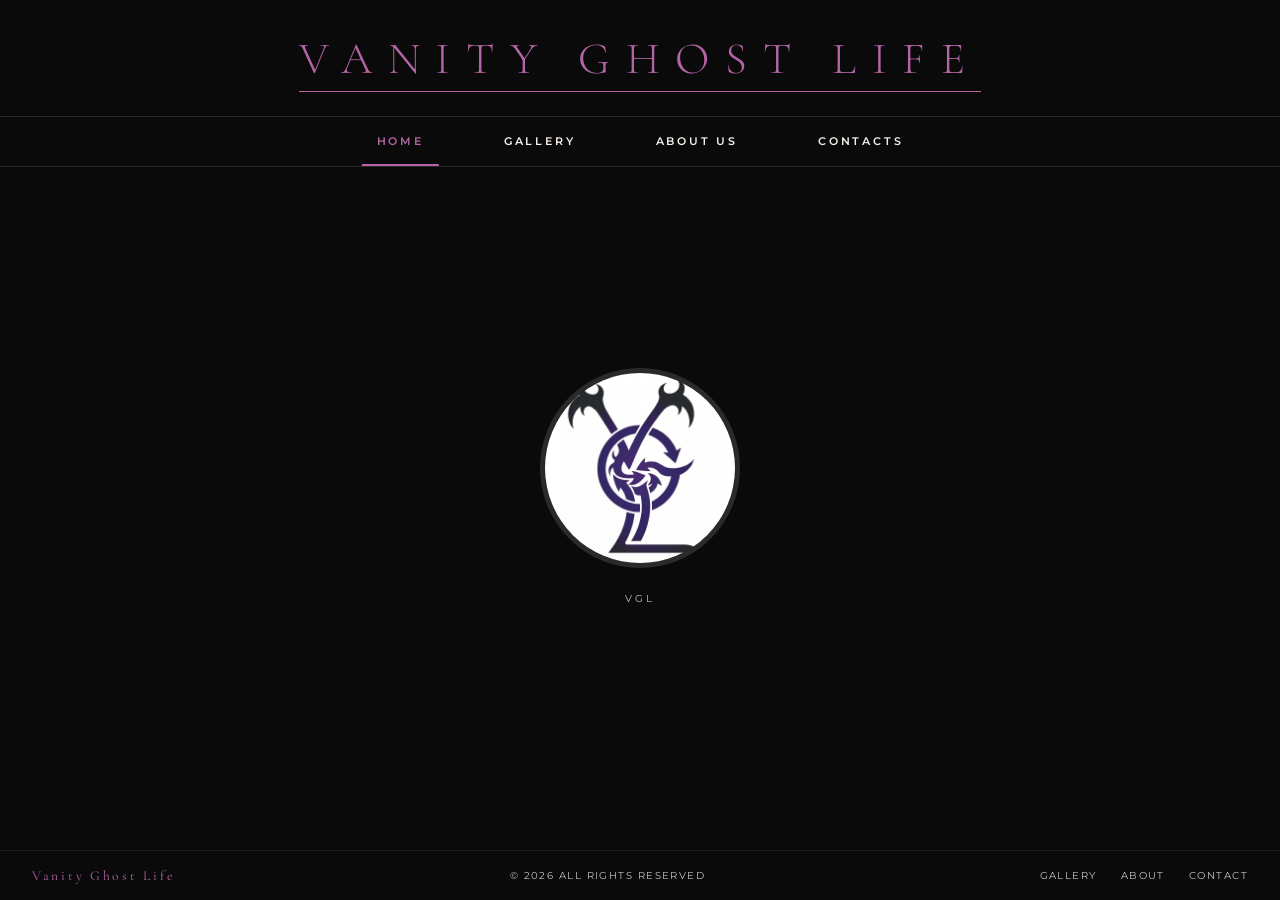
<file: index.html>
<!doctype html>
<html lang="en">
  <head>
    <meta charset="UTF-8" />
    <meta name="viewport" content="width=device-width, initial-scale=1.0" />
    <title>Vanity Ghost Life</title>
    <link
      href="https://fonts.googleapis.com/css2?family=Cormorant+Garamond:wght@300;400;600&family=Montserrat:wght@200;400;600&display=swap"
      rel="stylesheet"
    />
    <link rel="stylesheet" href="styles.css" />
    <link rel="icon" type="image/png" href="images/icons/favicon.png" />
  </head>
  <body>
    <header>
      <p class="site-title"><span>Vanity Ghost Life</span></p>
      <nav>
        <a href="index.html" class="active">Home</a>
        <a href="gallery.html">Gallery</a>
        <a href="about.html">About Us</a>
        <a href="contacts.html">Contacts</a>
      </nav>
    </header>

    <main>
      <div class="logo-container">
        <img src="images/icons/Vanity Ghost Life.png" class="logo-img" />
        <p class="logo-tagline">VGL</p>
      </div>
    </main>

    <footer>
      <span class="footer-brand">Vanity Ghost Life</span>
      <span class="footer-copy">&copy; 2026 All rights reserved</span>
      <div class="footer-links">
        <a href="gallery.html">Gallery</a>
        <a href="about.html">About</a>
        <a href="contacts.html">Contact</a>
      </div>
    </footer>
  </body>
</html>
</file>
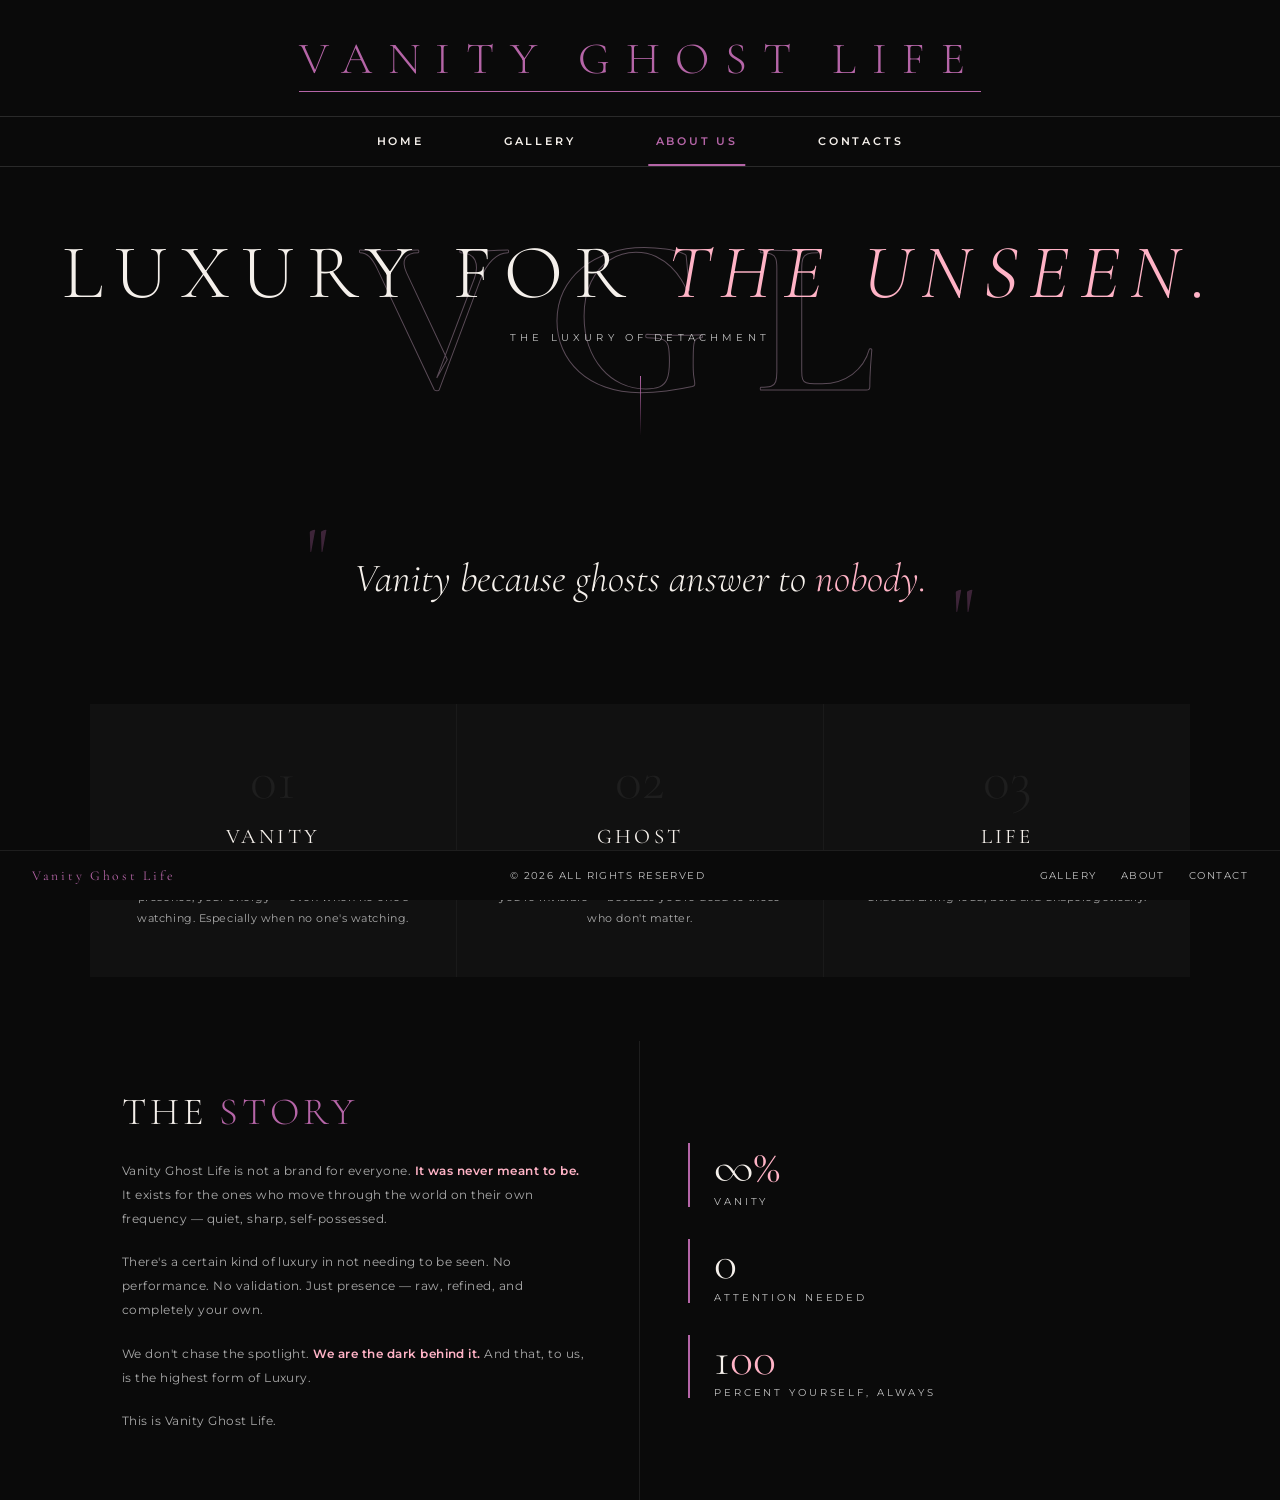
<file: about.html>
<!doctype html>
<html lang="en">
  <head>
    <meta charset="UTF-8" />
    <meta name="viewport" content="width=device-width, initial-scale=1.0" />
    <title>About Us — Vanity Ghost Life</title>
    <link
      href="https://fonts.googleapis.com/css2?family=Cormorant+Garamond:wght@300;400;600;700i&family=Montserrat:wght@200;400;600&display=swap"
      rel="stylesheet"
    />
    <link rel="stylesheet" href="styles.css" />
    <link rel="icon" type="image/png" href="images/icons/favicon.png" />
  </head>
  <body>
    <header>
      <p class="site-title"><span>Vanity Ghost Life</span></p>
      <nav>
        <a href="index.html">Home</a>
        <a href="gallery.html">Gallery</a>
        <a href="about.html" class="active">About Us</a>
        <a href="contacts.html">Contacts</a>
      </nav>
    </header>

    <!-- Hero -->
    <section class="about-hero">
      <h1>Luxury for <em>the Unseen.</em></h1>
      <p class="subtitle">The Luxury of Detachment</p>
      <div class="hero-divider"></div>
    </section>

    <!-- Manifesto -->
    <section class="manifesto">
      <blockquote>Vanity because ghosts answer to <em>nobody.</em></blockquote>
    </section>

    <!-- Pillars -->
    <section class="pillars">
      <div class="pillar">
        <div class="pillar-number">01</div>
        <h3>Vanity</h3>
        <p>
          Take pride in who you are. Your style, your presence, your energy —
          even when no one's watching. Especially when no one's watching.
        </p>
      </div>
      <div class="pillar">
        <div class="pillar-number">02</div>
        <h3>Ghost</h3>
        <p>
          You move through the world unseen. Not because you're invisible —
          because you're dead to those who don't matter.
        </p>
      </div>
      <div class="pillar">
        <div class="pillar-number">03</div>
        <h3>Life</h3>
        <p>
          Live fully on your own terms. Consider yourself undead. Living loud,
          bold and unapologetically.
        </p>
      </div>
    </section>

    <!-- Story -->
    <section class="story">
      <div class="story-text">
        <h2>The <span>Story</span></h2>
        <p>
          Vanity Ghost Life is not a brand for everyone.
          <strong>It was never meant to be.</strong> It exists for the ones who
          move through the world on their own frequency — quiet, sharp,
          self-possessed.
        </p>
        <p>
          There's a certain kind of luxury in not needing to be seen. No
          performance. No validation. Just presence — raw, refined, and
          completely your own.
        </p>
        <p>
          We don't chase the spotlight.
          <strong>We are the dark behind it.</strong> And that, to us, is the
          highest form of Luxury.
        </p>
        <p>This is Vanity Ghost Life.</p>
      </div>
      <div class="story-visual">
        <div class="stat">
          <div class="num">∞<em>%</em></div>
          <div class="label">Vanity</div>
        </div>
        <div class="stat">
          <div class="num">0<em></em></div>
          <div class="label">Attention needed</div>
        </div>
        <div class="stat">
          <div class="num">1<em>00</em></div>
          <div class="label">Percent yourself, always</div>
        </div>
      </div>
    </section>

    <footer>
      <span class="footer-brand">Vanity Ghost Life</span>
      <span class="footer-copy">&copy; 2026 All rights reserved</span>
      <div class="footer-links">
        <a href="gallery.html">Gallery</a>
        <a href="about.html">About</a>
        <a href="contacts.html">Contact</a>
      </div>
    </footer>
  </body>
</html>
</file>
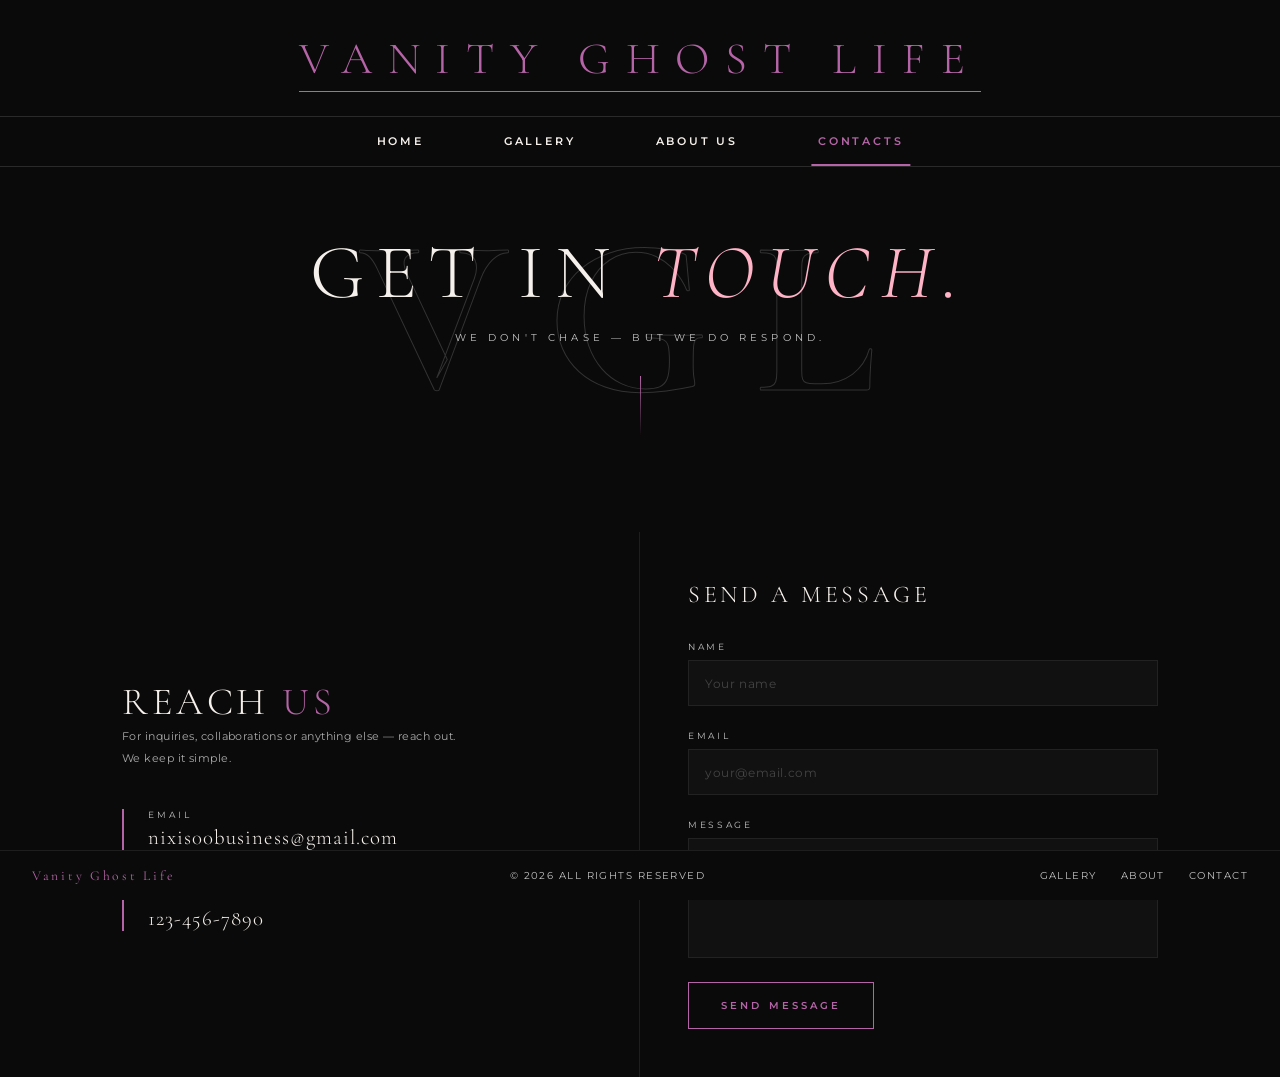
<file: contacts.html>
<!doctype html>
<html lang="en">
  <head>
    <meta charset="UTF-8" />
    <meta name="viewport" content="width=device-width, initial-scale=1.0" />
    <title>Contacts — Vanity Ghost Life</title>
    <link
      href="https://fonts.googleapis.com/css2?family=Cormorant+Garamond:wght@300;400;600;700i&family=Montserrat:wght@200;400;600&display=swap"
      rel="stylesheet"
    />
    <link rel="stylesheet" href="styles.css" />
    <link rel="icon" type="image/png" href="images/icons/favicon.png" />
  </head>
  <body>
    <header>
      <p class="site-title"><span>Vanity Ghost Life</span></p>
      <nav>
        <a href="index.html">Home</a>
        <a href="gallery.html">Gallery</a>
        <a href="about.html">About Us</a>
        <a href="contacts.html" class="active">Contacts</a>
      </nav>
    </header>

    <!-- Hero -->
    <section class="contacts-hero">
      <h1>Get in <em>Touch.</em></h1>
      <p class="subtitle">We don't chase — but we do respond.</p>
      <div class="hero-divider"></div>
    </section>

    <!-- Contacts -->
    <div class="contacts-wrapper">
      <!-- Info -->
      <div class="contacts-info">
        <div>
          <h2>Reach <span>Us</span></h2>
          <p>
            For inquiries, collaborations or anything else — reach out. We keep
            it simple.
          </p>
        </div>

        <div class="contact-item">
          <span class="contact-type">Email</span>
          <a href="mailto:nixis00business@gmail.com"
            >nixis00business@gmail.com</a
          >
        </div>

        <div class="contact-item">
          <span class="contact-type">Phone</span>
          <a href="tel:1234567890">123-456-7890</a>
        </div>
      </div>

      <!-- Form -->
      <div class="contacts-form">
        <h3>Send a Message</h3>

        <div class="form-group">
          <label>Name</label>
          <input type="text" placeholder="Your name" />
        </div>

        <div class="form-group">
          <label>Email</label>
          <input type="email" placeholder="your@email.com" />
        </div>

        <div class="form-group">
          <label>Message</label>
          <textarea placeholder="What's on your mind..."></textarea>
        </div>

        <button class="form-submit">Send Message</button>
      </div>
    </div>

    <footer>
      <span class="footer-brand">Vanity Ghost Life</span>
      <span class="footer-copy">&copy; 2026 All rights reserved</span>
      <div class="footer-links">
        <a href="gallery.html">Gallery</a>
        <a href="about.html">About</a>
        <a href="contacts.html">Contact</a>
      </div>
    </footer>
  </body>
</html>
</file>
<file: styles.css>
*,
*::before,
*::after {
  margin: 0;
  padding: 0;
  box-sizing: border-box;
}

:root {
  --black: #0a0a0a;
  --white: #f5f0eb;
  --accent: #b565a7; /* purple */
  --accent2: #ffb3c6; /* light pink */
  --mid: #1a1a1a;
  --muted: hsl(0, 0%, 76%);
  --pink: #ffb3c6;
}

html,
body {
  height: 100%;
  background: var(--black);
  color: var(--white);
  font-family: "Montserrat", sans-serif;
}

/* ── SITE TITLE ── */
.site-title {
  text-align: center;
  padding: 2rem 1rem 0.5rem;
  letter-spacing: 0.35em;
  font-family: "Cormorant Garamond", serif;
  font-size: clamp(1.4rem, 4vw, 2.8rem);
  font-weight: 300;
  color: var(--accent);
  text-transform: uppercase;
  animation: fadeDown 1s ease both;
}

.site-title span {
  display: inline-block;
  border-bottom: 1px solid var(--accent);
  padding-bottom: 0.3rem;
}

/* ── NAV ── */
nav {
  display: flex;
  justify-content: center;
  gap: 0;
  border-top: 1px solid #2a2a2a;
  border-bottom: 1px solid #2a2a2a;
  margin-top: 1rem;
  animation: fadeDown 1s ease 0.2s both;
}

nav a {
  text-decoration: none;
  color: var(--white);
  font-size: 0.7rem;
  font-weight: 600;
  letter-spacing: 0.25em;
  text-transform: uppercase;
  padding: 1.1rem 2.5rem;
  position: relative;
  transition: color 0.3s;
}

nav a::after {
  content: "";
  position: absolute;
  bottom: 0;
  left: 50%;
  transform: translateX(-50%);
  width: 0;
  height: 2px;
  background: var(--accent);
  transition: width 0.3s ease;
}

nav a:hover {
  color: var(--accent);
}
nav a:hover::after {
  width: 60%;
}
nav a.active {
  color: var(--accent);
}
nav a.active::after {
  width: 60%;
}

/* ── MAIN ── */
main {
  display: flex;
  align-items: center;
  justify-content: center;
  flex: 1;
  min-height: calc(100vh - 260px);
  padding: 3rem 1rem;
  animation: fadeIn 1.4s ease 0.4s both;
}

.logo-img {
  width: 200px;
  height: 200px;
  border-radius: 50%;
  object-fit: cover;
  border: 5px solid #2a2a2a;
}

.logo-container {
  display: flex;
  flex-direction: column;
  align-items: center;
  gap: 1.5rem;
}

/* Placeholder logo — replace <img> with your actual logo */
.logo-placeholder {
  width: 180px;
  height: 180px;
  border: 1px solid #2a2a2a;
  border-radius: 50%;
  display: flex;
  align-items: center;
  justify-content: center;
  position: relative;
  background: radial-gradient(circle at 40% 40%, #1c1c1c, var(--black));
  box-shadow: 0 0 60px rgba(200, 169, 110, 0.08);
  transition: box-shadow 0.4s ease;
}

.logo-placeholder:hover {
  box-shadow: 0 0 80px rgba(200, 169, 110, 0.18);
}

.logo-placeholder::before {
  content: "";
  position: absolute;
  inset: 8px;
  border-radius: 50%;
  border: 1px solid #2a2a2a;
}

.logo-initials {
  font-family: "Cormorant Garamond", serif;
  font-size: 3rem;
  font-weight: 300;
  color: var(--accent);
  letter-spacing: 0.1em;
}

.logo-tagline {
  font-size: 0.65rem;
  letter-spacing: 0.3em;
  color: var(--muted);
  text-transform: uppercase;
}

/* ── FOOTER ── */
footer {
  position: fixed;
  bottom: 0;
  width: 100%;
  border-top: 1px solid #1e1e1e;
  padding: 1rem 2rem;
  display: flex;
  justify-content: space-between;
  align-items: center;
  background: var(--black);
  animation: fadeUp 1s ease 0.6s both;
}

.footer-brand {
  font-family: "Cormorant Garamond", serif;
  font-size: 0.85rem;
  color: var(--accent);
  letter-spacing: 0.2em;
}

.footer-copy {
  font-size: 0.6rem;
  color: var(--muted);
  letter-spacing: 0.15em;
  text-transform: uppercase;
}

.footer-links {
  display: flex;
  gap: 1.5rem;
}

.footer-links a {
  font-size: 0.6rem;
  color: var(--muted);
  text-decoration: none;
  letter-spacing: 0.15em;
  text-transform: uppercase;
  transition: color 0.3s;
}

.footer-links a:hover {
  color: var(--accent);
}

/* ── ANIMATIONS ── */
@keyframes fadeDown {
  from {
    opacity: 0;
    transform: translateY(-16px);
  }
  to {
    opacity: 1;
    transform: translateY(0);
  }
}

@keyframes fadeIn {
  from {
    opacity: 0;
  }
  to {
    opacity: 1;
  }
}

@keyframes fadeUp {
  from {
    opacity: 0;
    transform: translateY(16px);
  }
  to {
    opacity: 1;
    transform: translateY(0);
  }
}

@media (max-width: 600px) {
  nav a {
    padding: 1rem 1.2rem;
    font-size: 0.6rem;
  }
  footer {
    flex-direction: column;
    gap: 0.5rem;
    text-align: center;
  }
  .footer-links {
    justify-content: center;
  }
}

/* ── GALLERY HEADER ── */
.gallery-header {
  text-align: center;
  padding: 3.5rem 1rem 2rem;
  animation: fadeIn 1s ease 0.3s both;
}

.gallery-header h1 {
  font-family: "Cormorant Garamond", serif;
  font-size: clamp(2rem, 5vw, 3.5rem);
  font-weight: 300;
  letter-spacing: 0.2em;
  text-transform: uppercase;
  color: var(--white);
}

.gallery-header h1 em {
  font-style: italic;
  color: var(--pink);
}

.gallery-header p {
  margin-top: 0.8rem;
  font-size: 0.65rem;
  letter-spacing: 0.3em;
  color: var(--muted);
  text-transform: uppercase;
}

.gallery-divider {
  width: 60px;
  height: 1px;
  background: var(--accent);
  margin: 1.2rem auto 0;
}

/* ── GALLERY GRID ── */
.gallery-grid {
  display: grid;
  grid-template-columns: repeat(3, 1fr);
  grid-template-rows: auto;
  gap: 6px;
  padding: 2rem 2rem 8rem;
  max-width: 1200px;
  margin: 0 auto;
  animation: fadeIn 1s ease 0.5s both;
}

/* Featured large item */
.gallery-item:nth-child(1) {
  grid-column: span 2;
  grid-row: span 2;
}

.gallery-item {
  position: relative;
  overflow: hidden;
  background: var(--mid);
  cursor: pointer;
  aspect-ratio: 1;
}

.gallery-item:nth-child(1) {
  aspect-ratio: unset;
}

.gallery-item img {
  width: 100%;
  height: 100%;
  object-fit: cover;
  display: block;
  transition:
    transform 0.6s ease,
    filter 0.6s ease;
  filter: brightness(0.85) saturate(0.9);
}

.gallery-item:hover img {
  transform: scale(1.05);
  filter: brightness(1) saturate(1.1);
}

/* Overlay on hover */
.gallery-item .overlay {
  position: absolute;
  inset: 0;
  background: linear-gradient(
    to top,
    rgba(181, 101, 167, 0.5) 0%,
    transparent 60%
  );
  opacity: 0;
  transition: opacity 0.4s ease;
  display: flex;
  align-items: flex-end;
  padding: 1.5rem;
}

.gallery-item:hover .overlay {
  opacity: 1;
}

.overlay-text {
  font-size: 0.65rem;
  letter-spacing: 0.25em;
  text-transform: uppercase;
  color: var(--white);
  font-weight: 600;
}

/* Placeholder when no image — remove once you add real images */
.gallery-placeholder {
  width: 100%;
  height: 100%;
  min-height: 200px;
  background: linear-gradient(135deg, #1a1a1a 0%, #111 100%);
  display: flex;
  align-items: center;
  justify-content: center;
  flex-direction: column;
  gap: 0.5rem;
}

.gallery-placeholder span {
  font-size: 0.6rem;
  letter-spacing: 0.2em;
  color: var(--muted);
  text-transform: uppercase;
}

.gallery-placeholder .ph-icon {
  font-size: 1.5rem;
  color: #2a2a2a;
}

/* ── LIGHTBOX ── */
.lightbox {
  display: none;
  position: fixed;
  inset: 0;
  background: rgba(0, 0, 0, 0.92);
  z-index: 1000;
  align-items: center;
  justify-content: center;
  animation: fadeIn 0.3s ease;
}

.lightbox.open {
  display: flex;
}

.lightbox img {
  max-width: 88vw;
  max-height: 85vh;
  object-fit: contain;
  border: 1px solid #2a2a2a;
  box-shadow: 0 0 80px rgba(181, 101, 167, 0.15);
}

.lightbox-close {
  position: absolute;
  top: 1.5rem;
  right: 2rem;
  background: none;
  border: none;
  color: var(--white);
  font-size: 1.8rem;
  cursor: pointer;
  font-family: "Cormorant Garamond", serif;
  opacity: 0.6;
  transition: opacity 0.2s;
}

.lightbox-close:hover {
  opacity: 1;
}

.about-hero {
  text-align: center;
  padding: 4rem 2rem 2rem;
  position: relative;
  animation: fadeIn 1s ease 0.3s both;
}

.about-hero::before {
  content: "VGL";
  position: absolute;
  top: 50%;
  left: 50%;
  transform: translate(-50%, -50%);
  font-family: "Cormorant Garamond", serif;
  font-size: clamp(5rem, 18vw, 14rem);
  font-weight: 700;
  color: transparent;
  -webkit-text-stroke: 1px hsla(310, 100%, 91%, 0.33);
  letter-spacing: 0.2em;
  pointer-events: none;
  white-space: nowrap;
  z-index: 0;
}

.about-hero h1 {
  position: relative;
  z-index: 1;
  font-family: "Cormorant Garamond", serif;
  font-size: clamp(2.5rem, 6vw, 5rem);
  font-weight: 300;
  letter-spacing: 0.15em;
  text-transform: uppercase;
  line-height: 1.1;
}

.about-hero h1 em {
  font-style: italic;
  color: var(--pink);
}

.about-hero .subtitle {
  position: relative;
  z-index: 1;
  margin-top: 1rem;
  font-size: 0.65rem;
  letter-spacing: 0.4em;
  color: var(--muted);
  text-transform: uppercase;
}

.hero-divider {
  width: 1px;
  height: 60px;
  background: linear-gradient(to bottom, var(--accent), transparent);
  margin: 2rem auto 0;
  position: relative;
  z-index: 1;
}

/* ── MANIFESTO ── */
.manifesto {
  max-width: 700px;
  margin: 3rem auto;
  padding: 0 2rem;
  text-align: center;
  animation: fadeIn 1s ease 0.5s both;
}

.manifesto blockquote {
  font-family: "Cormorant Garamond", serif;
  font-size: clamp(1.6rem, 3.5vw, 2.5rem);
  font-weight: 300;
  font-style: italic;
  line-height: 1.5;
  color: var(--white);
  position: relative;
  padding: 2rem 0;
}

.manifesto blockquote::before,
.manifesto blockquote::after {
  content: '"';
  font-size: 5rem;
  color: var(--accent);
  opacity: 0.3;
  position: absolute;
  font-style: normal;
  line-height: 1;
}

.manifesto blockquote::before {
  top: 0;
  left: -1rem;
}
.manifesto blockquote::after {
  content: '"';
  bottom: -1rem;
  right: -1rem;
}

.manifesto blockquote em {
  color: var(--pink);
  font-style: italic;
}

/* ── PILLARS ── */
.pillars {
  display: grid;
  grid-template-columns: repeat(3, 1fr);
  gap: 1px;
  background: #1a1a1a;
  margin: 4rem 2rem;
  max-width: 1100px;
  margin-left: auto;
  margin-right: auto;
  animation: fadeIn 1s ease 0.7s both;
}

.pillar {
  background: #111;
  padding: 3rem 2rem;
  text-align: center;
  transition: background 0.4s ease;
  position: relative;
  overflow: hidden;
}

.pillar p {
  font-size: 0.7rem;
  line-height: 1.9;
  color: #aaa;
  letter-spacing: 0.05em;
}

.pillar::before {
  content: "";
  position: absolute;
  inset: 0;
  background: linear-gradient(
    135deg,
    rgba(181, 101, 167, 0.04),
    rgba(255, 179, 198, 0.04)
  );
  opacity: 0;
  transition: opacity 0.4s;
}

.pillar:hover::before {
  opacity: 1;
}

.pillar-number {
  font-family: "Cormorant Garamond", serif;
  font-size: 3.5rem;
  font-weight: 300;
  color: #1e1e1e;
  line-height: 1;
  margin-bottom: 1rem;
  transition: color 0.4s;
}

.pillar:hover .pillar-number {
  color: var(--accent);
}

.pillar h3 {
  font-family: "Cormorant Garamond", serif;
  font-size: 1.3rem;
  font-weight: 400;
  letter-spacing: 0.15em;
  text-transform: uppercase;
  color: var(--white);
  margin-bottom: 1rem;
}

/* ── STORY SECTION ── */
.story {
  display: grid;
  grid-template-columns: 1fr 1fr;
  gap: 0;
  max-width: 1100px;
  margin: 4rem auto;
  padding: 0 2rem;
  animation: fadeIn 1s ease 0.9s both;
}

.story-text {
  padding: 3rem 3rem 3rem 0;
  border-right: 1px solid #1e1e1e;
}

.story-text h2 {
  font-family: "Cormorant Garamond", serif;
  font-size: clamp(1.8rem, 3vw, 2.8rem);
  font-weight: 300;
  letter-spacing: 0.1em;
  text-transform: uppercase;
  margin-bottom: 1.5rem;
  color: var(--white);
}

.story-text h2 span {
  color: var(--accent);
}

.story-text p {
  font-size: 0.75rem;
  line-height: 2;
  color: #aaa;
  margin-bottom: 1.2rem;
  letter-spacing: 0.04em;
}

.story-text p strong {
  color: var(--pink);
  font-weight: 600;
}

.story-visual {
  padding: 3rem 0 3rem 3rem;
  display: flex;
  flex-direction: column;
  justify-content: center;
  gap: 2rem;
}

.stat {
  border-left: 2px solid var(--accent);
  padding-left: 1.5rem;
}

.stat .num {
  font-family: "Cormorant Garamond", serif;
  font-size: 3rem;
  font-weight: 300;
  color: var(--white);
  line-height: 1;
}

.stat .num em {
  color: var(--pink);
  font-style: normal;
}

.stat .label {
  font-size: 0.6rem;
  letter-spacing: 0.3em;
  color: var(--muted);
  text-transform: uppercase;
  margin-top: 0.3rem;
}

/* ── CONTACTS HERO ── */
.contacts-hero {
  text-align: center;
  padding: 4rem 2rem 2rem;
  position: relative;
  animation: fadeIn 1s ease 0.3s both;
}

.contacts-hero::before {
  content: "VGL";
  position: absolute;
  top: 50%;
  left: 50%;
  transform: translate(-50%, -50%);
  font-family: "Cormorant Garamond", serif;
  font-size: clamp(5rem, 18vw, 14rem);
  font-weight: 700;
  color: transparent;
  -webkit-text-stroke: 1px #333;
  letter-spacing: 0.2em;
  pointer-events: none;
  white-space: nowrap;
  z-index: 0;
}

.contacts-hero h1 {
  position: relative;
  z-index: 1;
  font-family: "Cormorant Garamond", serif;
  font-size: clamp(2.5rem, 6vw, 5rem);
  font-weight: 300;
  letter-spacing: 0.15em;
  text-transform: uppercase;
  line-height: 1.1;
}

.contacts-hero h1 em {
  font-style: italic;
  color: var(--pink);
}

.contacts-hero .subtitle {
  position: relative;
  z-index: 1;
  margin-top: 1rem;
  font-size: 0.65rem;
  letter-spacing: 0.4em;
  color: var(--muted);
  text-transform: uppercase;
}

.hero-divider {
  width: 1px;
  height: 60px;
  background: linear-gradient(to bottom, var(--accent), transparent);
  margin: 2rem auto 0;
  position: relative;
  z-index: 1;
}

/* ── CONTACT LAYOUT ── */
.contacts-wrapper {
  display: grid;
  grid-template-columns: 1fr 1fr;
  gap: 0;
  max-width: 1100px;
  margin: 4rem auto 8rem;
  padding: 0 2rem;
  animation: fadeIn 1s ease 0.5s both;
}

/* ── INFO SIDE ── */
.contacts-info {
  padding: 3rem 3rem 3rem 0;
  border-right: 1px solid #1e1e1e;
  display: flex;
  flex-direction: column;
  justify-content: center;
  gap: 2.5rem;
}

.contacts-info h2 {
  font-family: "Cormorant Garamond", serif;
  font-size: clamp(1.8rem, 3vw, 2.8rem);
  font-weight: 300;
  letter-spacing: 0.1em;
  text-transform: uppercase;
  color: var(--white);
}

.contacts-info h2 span {
  color: var(--accent);
}

.contacts-info p {
  font-size: 0.7rem;
  line-height: 2;
  color: #aaa;
  letter-spacing: 0.04em;
  max-width: 340px;
}

.contact-item {
  display: flex;
  flex-direction: column;
  gap: 0.3rem;
  border-left: 2px solid var(--accent);
  padding-left: 1.5rem;
}

.contact-item .contact-type {
  font-size: 0.55rem;
  letter-spacing: 0.35em;
  text-transform: uppercase;
  color: var(--muted);
}

.contact-item a {
  font-family: "Cormorant Garamond", serif;
  font-size: 1.3rem;
  font-weight: 300;
  color: var(--white);
  text-decoration: none;
  letter-spacing: 0.05em;
  transition: color 0.3s;
}

.contact-item a:hover {
  color: var(--pink);
}

/* ── FORM SIDE ── */
.contacts-form {
  padding: 3rem 0 3rem 3rem;
  display: flex;
  flex-direction: column;
  gap: 1.5rem;
}

.contacts-form h3 {
  font-family: "Cormorant Garamond", serif;
  font-size: 1.5rem;
  font-weight: 300;
  letter-spacing: 0.15em;
  text-transform: uppercase;
  color: var(--white);
  margin-bottom: 0.5rem;
}

.form-group {
  display: flex;
  flex-direction: column;
  gap: 0.5rem;
}

.form-group label {
  font-size: 0.55rem;
  letter-spacing: 0.3em;
  text-transform: uppercase;
  color: var(--muted);
}

.form-group input,
.form-group textarea {
  background: #111;
  border: 1px solid #222;
  color: var(--white);
  font-family: "Montserrat", sans-serif;
  font-size: 0.75rem;
  padding: 0.9rem 1rem;
  outline: none;
  transition: border-color 0.3s;
  resize: none;
  letter-spacing: 0.05em;
}

.form-group input:focus,
.form-group textarea:focus {
  border-color: var(--accent);
}

.form-group input::placeholder,
.form-group textarea::placeholder {
  color: #444;
}

.form-group textarea {
  height: 120px;
}

.form-submit {
  background: transparent;
  border: 1px solid var(--accent);
  color: var(--accent);
  font-family: "Montserrat", sans-serif;
  font-size: 0.65rem;
  font-weight: 600;
  letter-spacing: 0.3em;
  text-transform: uppercase;
  padding: 1rem 2rem;
  cursor: pointer;
  transition:
    background 0.3s,
    color 0.3s;
  align-self: flex-start;
}

.form-submit:hover {
  background: var(--accent);
  color: var(--black);
}

/* ── RESPONSIVE ── */
@media (max-width: 700px) {
  .contacts-wrapper {
    grid-template-columns: 1fr;
  }
  .contacts-info {
    padding: 2rem 0;
    border-right: none;
    border-bottom: 1px solid #1e1e1e;
  }
  .contacts-form {
    padding: 2rem 0;
  }
  nav a {
    padding: 1rem 1.2rem;
    font-size: 0.6rem;
  }
}

/* ── CONTACTS HERO ── */
.gallery-hero {
  text-align: center;
  padding: 4rem 2rem 2rem;
  position: relative;
  animation: fadeIn 1s ease 0.3s both;
}

.gallery-hero::before {
  content: "VGL";
  position: absolute;
  top: 50%;
  left: 50%;
  transform: translate(-50%, -50%);
  font-family: "Cormorant Garamond", serif;
  font-size: clamp(5rem, 18vw, 14rem);
  font-weight: 700;
  color: transparent;
  -webkit-text-stroke: 1px #333;
  letter-spacing: 0.2em;
  pointer-events: none;
  white-space: nowrap;
  z-index: 0;
}

.gallery-hero h1 {
  position: relative;
  z-index: 1;
  font-family: "Cormorant Garamond", serif;
  font-size: clamp(2.5rem, 6vw, 5rem);
  font-weight: 300;
  letter-spacing: 0.15em;
  text-transform: uppercase;
  line-height: 1.1;
}

.gallery-hero h1 em {
  font-style: italic;
  color: var(--pink);
}

.gallery-hero .subtitle {
  position: relative;
  z-index: 1;
  margin-top: 1rem;
  font-size: 0.65rem;
  letter-spacing: 0.4em;
  color: var(--muted);
  text-transform: uppercase;
}
</file>
